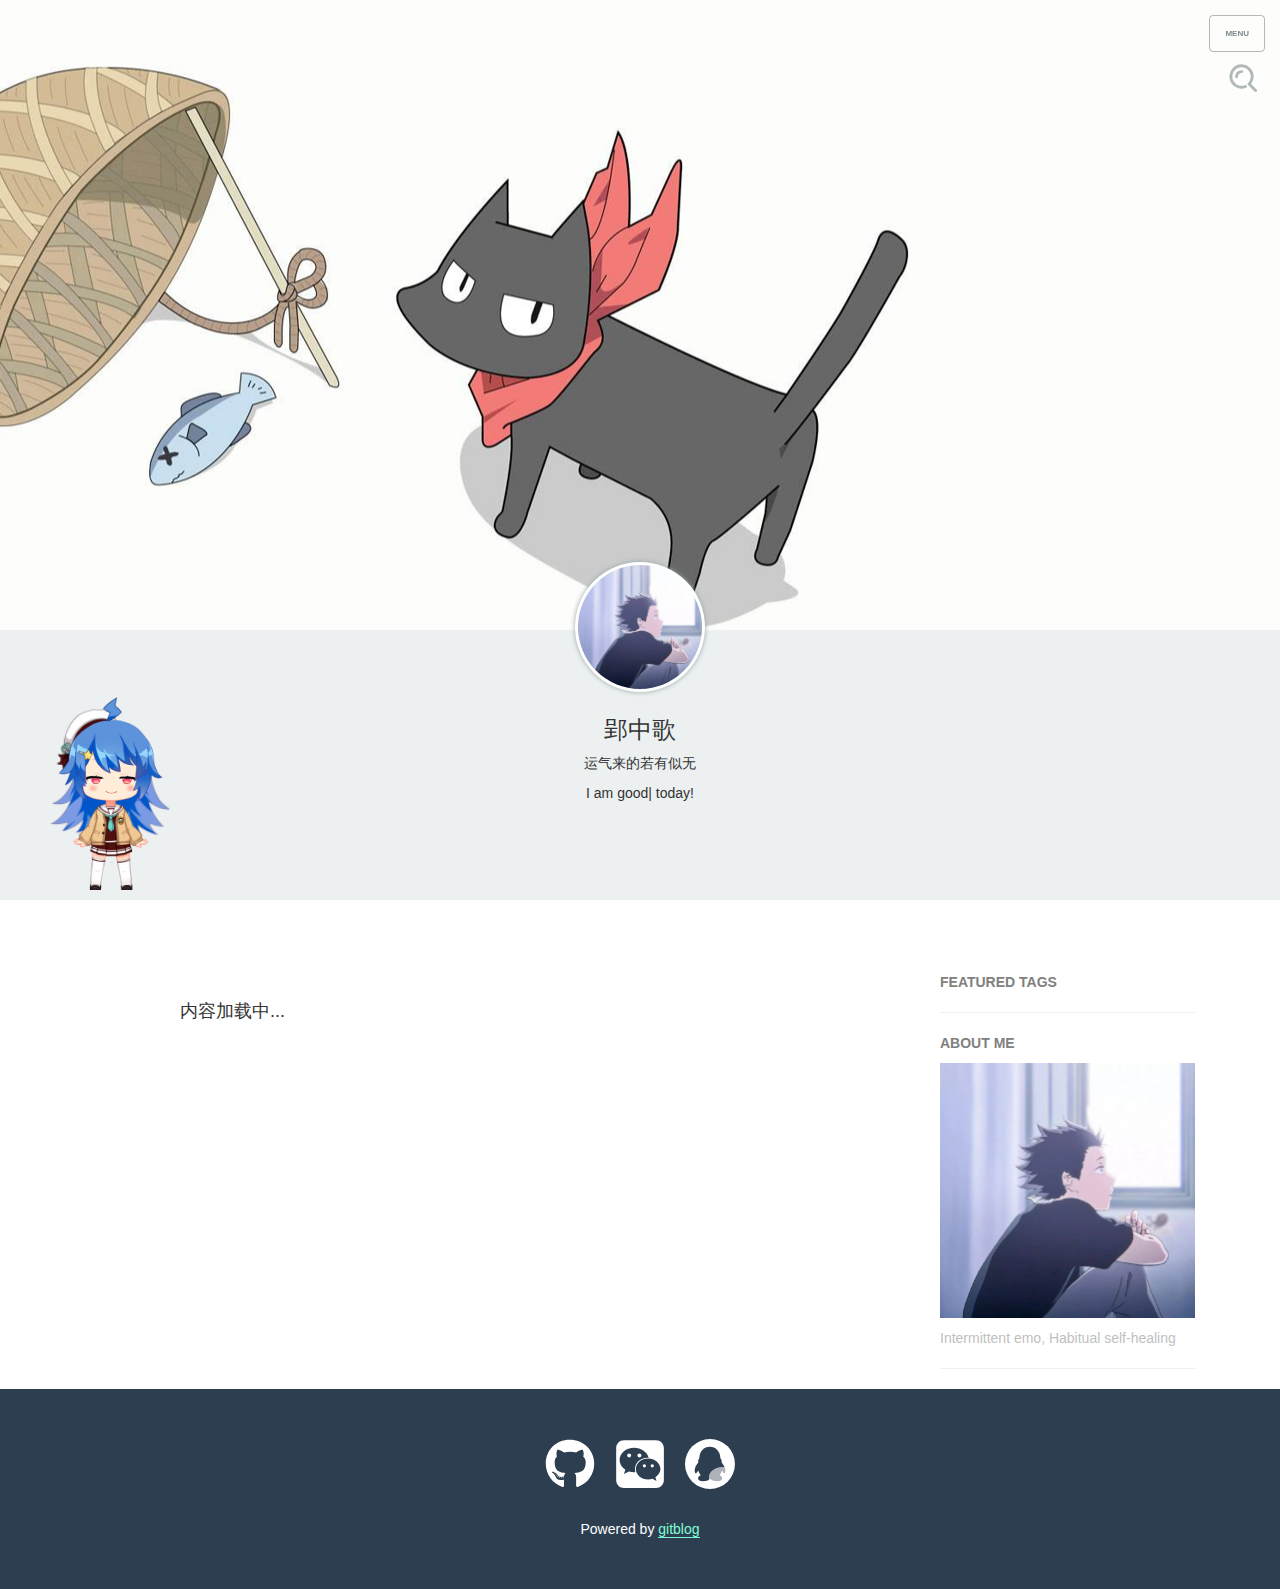
<file: index.html>
<!DOCTYPE HTML>
<html>
  <head>
    <meta name="google-site-verification" content="4T3DT1L7LoqmCrr4QoTb1PBVO4TNI0BHrjIWNOddJYE" />
    <title></title>
    <meta charset="utf-8">
    <meta name="viewport" content="width=device-width,initial-scale=1.0,user-scalable=no">
    <meta name="format-detection" content="telephone=no">
    <meta name="description" content="郢中歌的个人小站，不定期更新我的学习心得。">
    <link rel="stylesheet" href="css/common.css">
    <link rel="icon" href="images/myavatar.png">
    <link rel="stylesheet" href="css/bootstrap.min.css">
    <link rel="stylesheet" href="css/home.css">
  </head>
  <body>
    <label class="navi-button">MENU</label>
    <input type="text" class="search-input" placeholder="回车搜索">
    <img src="images/search.svg" class="search">
    <ul class="main-navication">
      <ul id="menu"></ul>
      <hr>
      <ul id="friends"></ul>
    </ul>
    <div class="main">
      <div class="page_header" ></div>
      <div class="author">
        <div class="head">
          <img src="images/myavatar.png" class="img-responsive img-circle">
        </div>
        <h3 class="name" id="title"></h3>
        <p class="name" id="instruction"></p>
        <p class="name">I am <text id="changerificwordspanid"></text> today!</p>
      </div>
      <div class="container">
        <div class="col-lg-8 col-lg-offset-1 col-md-8 col-md-offset-1">
          <ul id="issue-list" class="main_content" style="padding-left: 0px; opacity: 1; transform: translateY(0px);">
            <br>
            <h4 class="title">内容加载中...</h4>
            </br>
          </ul>
        </div>
        <div class="col-lg-3 col-lg-offset-0 col-md-3 col-md-offset-0 visible-lg visible-md" style="margin: 72px auto 0 auto;">
          <a class="right_title" style="line-height: 1.1;font-weight: 700">FEATURED TAGS</a>
          <div class="tags" id="tags"></div>
          <hr>
          <a href="https://svpur.github.io/content.html?id=2" target="_blank" class="right_title" style="line-height: 1.1;font-weight: 700">ABOUT ME</a>
          <img src="images/myavatar.png" style="margin-top:10px; margin-bottom:10px" class="img-responsive">
          <p style="color: #bfbfbf; font-size: 14px;">Intermittent emo, Habitual self-healing</p>
          <hr>
        </div>
      </div>
      <div style="text-align: center">
        <ul class="pagination" id="pages" style="display: none"></ul>
      </div>
      <div class="footer" style="text-align: center">
        <div id='icon' style="display: flex;justify-content: center;padding: 0;align-items: center"></div>
        <div id="footer" style="text-align: center;background: #2c3e50;padding-top: 30px;color: white"></div>
      </div>
    </div>
    <img class="Totop" href="javascript:;" src="images/totop.png">
    <canvas class="live2d hidden-xs hidden-sm" id="live2d" width="220" height="200"></canvas>
  </body>
  <script src = "js/LAppDefine.js"></script>
  <script src = "js/live2d.js"></script>
  <script src = "js/jquery.min.js"></script>
  <script src = "js/typed.js"></script>
  <script src = "js/gitblog.js"></script>
  <script>
    function IsPC() {
      var userAgentInfo = navigator.userAgent;
      var Agents = ["Android", "iPhone",
        "SymbianOS", "Windows Phone",
        "iPad", "iPod"];
      var flag = true;
      for (var v = 0; v < Agents.length; v++) {
        if (userAgentInfo.indexOf(Agents[v]) > 0) {
            flag = false;
            break;
        }
      }
      return flag;
    }
    if(IsPC())
    {
        loadlive2d(LAppDefine.CANVAS_ID, LAppDefine.MODELS[0][0]);
    }
    $(function(){ 
    　$('.head').css("opacity","1");
      $('.head').css("transform","translateY(0)");
      $('.name').css("opacity","1");
      $('.name').css("transform","translateY(0)");
      $('.main_content').css("opacity","1");
      $('.main_content').css("transform","translateY(0)");
      
      $("#changerificwordspanid").typed({
        strings: ["good", "happy", "healthy", "tall"],
        typeSpeed: 100,
        startDelay: 10,
        showCursor: true,
        shuffle: true,
        loop:true
      });
    });
  </script>
</html>
</file>
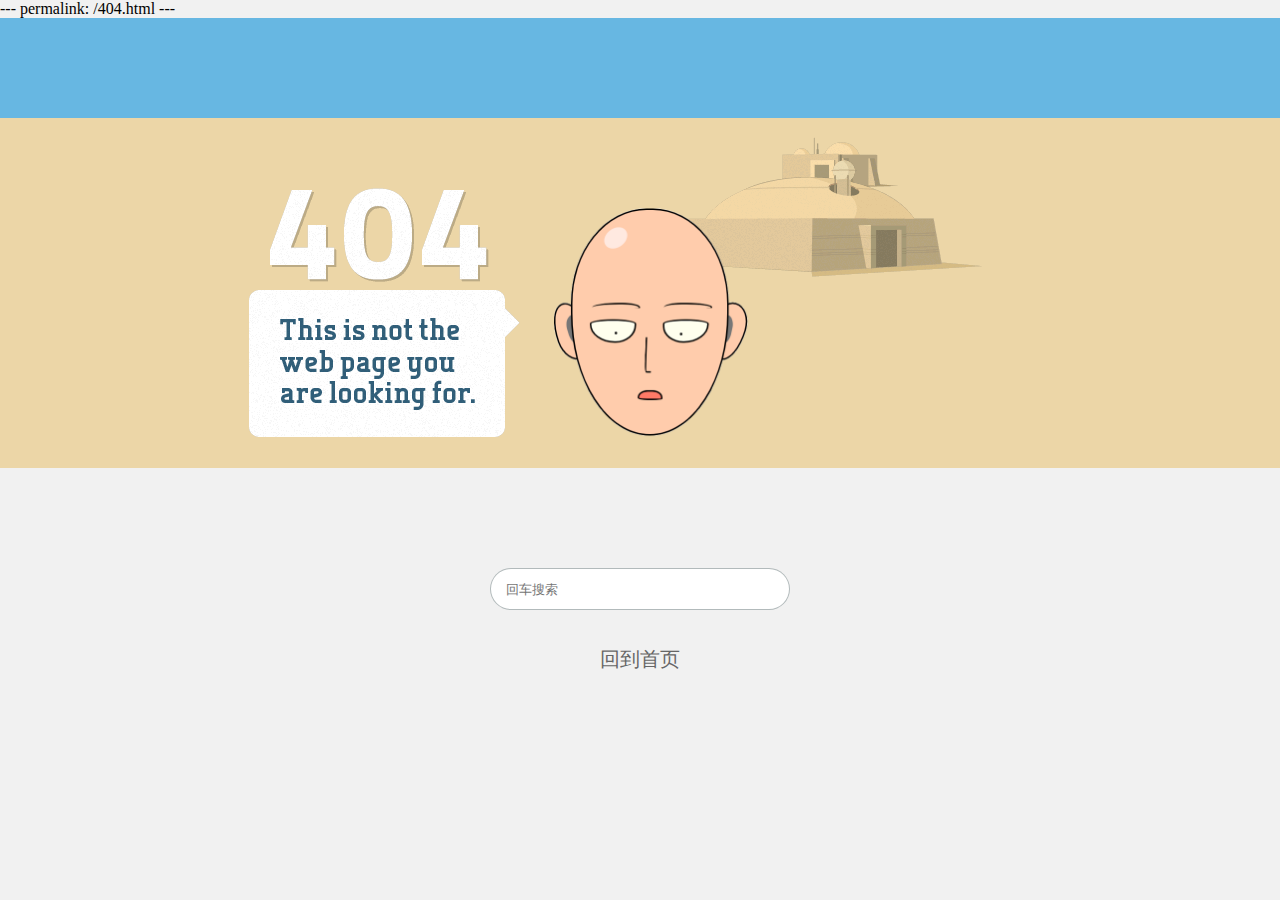
<file: example.html>
<!DOCTYPE html>
<html>
    <head></head>
    <body></body>
    <script src = "js/jquery.min.js"></script>
    <script>
    function getUrlParam(name) {
        var reg = new RegExp("(^|&)" + name + "=([^&]*)(&|$)"); //构造一个含有目标参数的正则表达式对象
        var r = window.location.search.substr(1).match(reg);  //匹配目标参数
        if (r != null) return decodeURI(r[2]); return null; //返回参数值
    }
    var repo = getUrlParam('repo');
    var path = getUrlParam('path');
    var doc = getUrlParam('doc');
    var js_content;
    if(repo == undefined || path == undefined || doc == undefined){
        window.location = '404.html';
    }else{
        $.ajax({
            type: 'get',
            url: 'https://api.github.com/repos/svpur/'+repo+'/contents/'+path+'/'+doc+'?ref=master',
            success:function(data) {
                var base = new Base64();
                var html_content = base.decode(data.content);
                var js = html_content.match(/<script .*?src=\"(.+?)\"/)[1];
                document.write(html_content.replace(/<script.*?>.*?<\/script>/ig, ''));
                $.ajax({
                    type:'get',
                    url:'https://api.github.com/repos/svpur/'+repo+'/contents/'+path+'/'+js+'?ref=master',
                    success:function(data){
                        var base = new Base64();
                        js_content = base.decode(data.content);
                        eval(js_content);
                    }
                });
            }
        });
    }
    function Base64() {  

        // private property  
        _keyStr = "ABCDEFGHIJKLMNOPQRSTUVWXYZabcdefghijklmnopqrstuvwxyz0123456789+/=";  

        // public method for encoding  
        this.encode = function (input) {  
            var output = "";  
            var chr1, chr2, chr3, enc1, enc2, enc3, enc4;  
            var i = 0;  
            input = _utf8_encode(input);  
            while (i < input.length) {  
                chr1 = input.charCodeAt(i++);  
                chr2 = input.charCodeAt(i++);  
                chr3 = input.charCodeAt(i++);  
                enc1 = chr1 >> 2;  
                enc2 = ((chr1 & 3) << 4) | (chr2 >> 4);  
                enc3 = ((chr2 & 15) << 2) | (chr3 >> 6);  
                enc4 = chr3 & 63;  
                if (isNaN(chr2)) {  
                    enc3 = enc4 = 64;  
                } else if (isNaN(chr3)) {  
                    enc4 = 64;  
                }  
                output = output +  
                _keyStr.charAt(enc1) + _keyStr.charAt(enc2) +  
                _keyStr.charAt(enc3) + _keyStr.charAt(enc4);  
            }  
            return output;  
        }  

        // public method for decoding  
        this.decode = function (input) {  
            var output = "";  
            var chr1, chr2, chr3;  
            var enc1, enc2, enc3, enc4;  
            var i = 0;  
            input = input.replace(/[^A-Za-z0-9\+\/\=]/g, "");  
            while (i < input.length) {  
                enc1 = _keyStr.indexOf(input.charAt(i++));  
                enc2 = _keyStr.indexOf(input.charAt(i++));  
                enc3 = _keyStr.indexOf(input.charAt(i++));  
                enc4 = _keyStr.indexOf(input.charAt(i++));  
                chr1 = (enc1 << 2) | (enc2 >> 4);  
                chr2 = ((enc2 & 15) << 4) | (enc3 >> 2);  
                chr3 = ((enc3 & 3) << 6) | enc4;  
                output = output + String.fromCharCode(chr1);  
                if (enc3 != 64) {  
                    output = output + String.fromCharCode(chr2);  
                }  
                if (enc4 != 64) {  
                    output = output + String.fromCharCode(chr3);  
                }  
            }  
            output = _utf8_decode(output);  
            return output;  
        }  

        // private method for UTF-8 encoding  
        _utf8_encode = function (string) {  
            string = string.replace(/\r\n/g,"\n");  
            var utftext = "";  
            for (var n = 0; n < string.length; n++) {  
                var c = string.charCodeAt(n);  
                if (c < 128) {  
                    utftext += String.fromCharCode(c);  
                } else if((c > 127) && (c < 2048)) {  
                    utftext += String.fromCharCode((c >> 6) | 192);  
                    utftext += String.fromCharCode((c & 63) | 128);  
                } else {  
                    utftext += String.fromCharCode((c >> 12) | 224);  
                    utftext += String.fromCharCode(((c >> 6) & 63) | 128);  
                    utftext += String.fromCharCode((c & 63) | 128);  
                }  

            }  
            return utftext;  
        }  

        // private method for UTF-8 decoding  
        _utf8_decode = function (utftext) {  
            var string = "";  
            var i = 0;  
            var c = c1 = c2 = 0;  
            while ( i < utftext.length ) {  
                c = utftext.charCodeAt(i);  
                if (c < 128) {  
                    string += String.fromCharCode(c);  
                    i++;  
                } else if((c > 191) && (c < 224)) {  
                    c2 = utftext.charCodeAt(i+1);  
                    string += String.fromCharCode(((c & 31) << 6) | (c2 & 63));  
                    i += 2;  
                } else {  
                    c2 = utftext.charCodeAt(i+1);  
                    c3 = utftext.charCodeAt(i+2);  
                    string += String.fromCharCode(((c & 15) << 12) | ((c2 & 63) << 6) | (c3 & 63));  
                    i += 3;  
                }  
            }  
            return string;  
        }
    }
    </script>
</html>
</file>
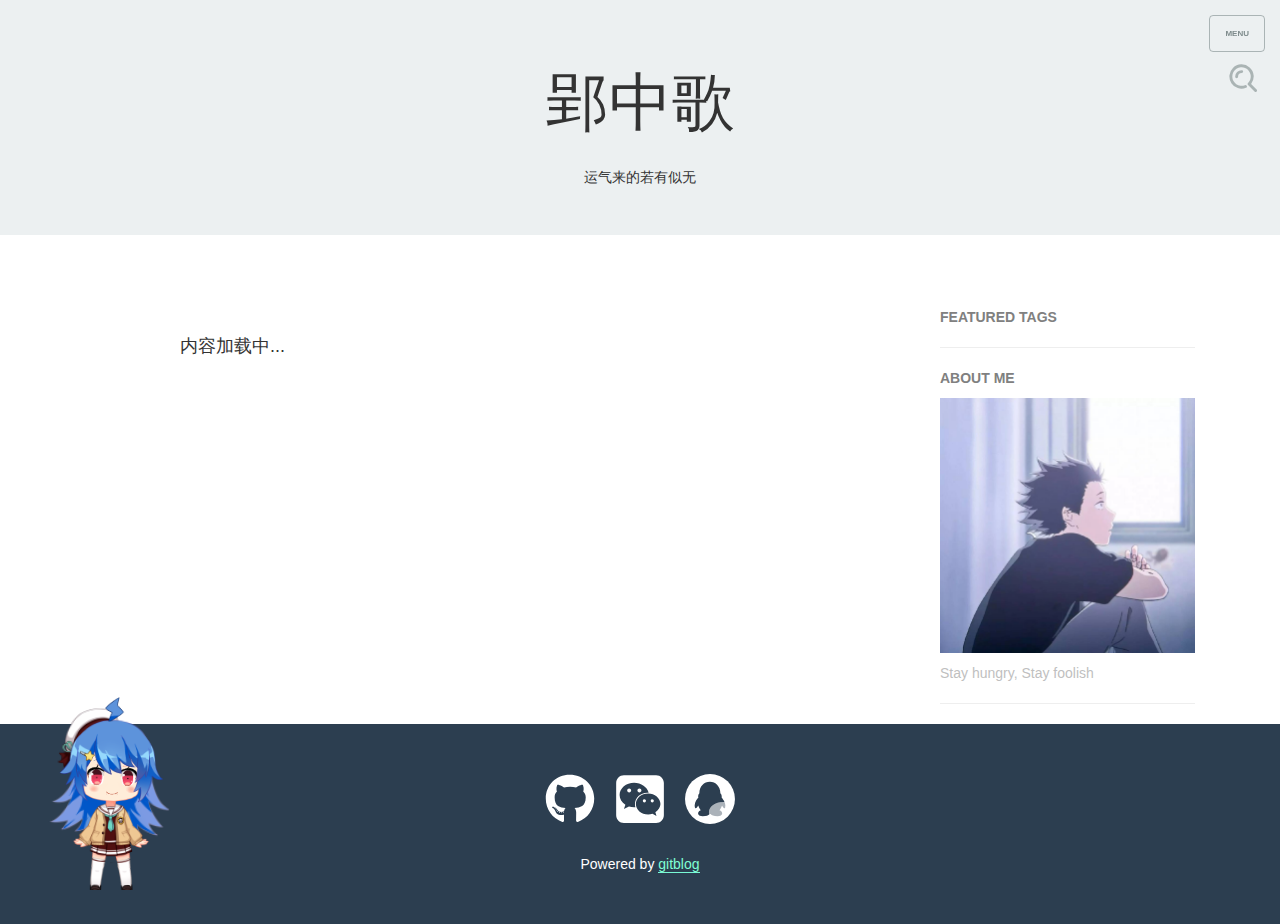
<file: issue_per_label.html>
<!DOCTYPE HTML>
<html>
  <head>
    <title></title>
    <meta charset="utf-8">
    <meta name="viewport" content="width=device-width,initial-scale=1.0,user-scalable=no">
    <meta name="format-detection" content="telephone=no">
    <meta name="description" content="郢中歌的个人小站，不定期更新我的学习心得。">
    <link rel="stylesheet" href="css/common.css">
    <link rel="icon" href="images/avatar.jpg">
    <link rel="stylesheet" href="css/bootstrap.min.css">
    <link rel="stylesheet" href="css/home.css">
  </head>
  <body>
    <label class="navi-button">MENU</label>
    <input type="text" class="search-input" placeholder="回车搜索">
    <img src="images/search.svg" class="search">
    <ul class="main-navication">
      <ul id="menu"></ul>
      <hr>
      <ul id="friends"></ul>
    </ul>
    <div class="main">
      <div class="jumbotron" style="text-align: center;background-color:#ecf0f1;margin-bottom:0;">
        <h1 id="title"></h1>
        <br>
        <text id="instruction"></text>
      </div>
      <div class="container">
        <div class="col-lg-8 col-lg-offset-1 col-md-8 col-md-offset-1">
          <ul id="issue-list" class="main_content" style="padding-left: 0px; opacity: 1; transform: translateY(0px);">
            <br>
            <h4 class="title">内容加载中...</h4>
            </br>
          </ul>
        </div>
        <div class="col-lg-3 col-lg-offset-0 col-md-3 col-md-offset-0 visible-lg visible-md" style="margin: 72px auto 0 auto;">
          <a class="right_title" style="line-height: 1.1;font-weight: 700">FEATURED TAGS</a>
          <div class="tags" id="tags"></div>
          <hr>
          <a href="https://svpur.github.io/content.html?id=1" target="_blank" class="right_title" style="line-height: 1.1;font-weight: 700">ABOUT ME</a>
          <img src="images/myavatar.png" style="margin-top:10px; margin-bottom:10px" class="img-responsive">
          <p style="color: #bfbfbf; font-size: 14px;">Stay hungry, Stay foolish</p>
          <hr>
        </div>
      </div>
      <div style="text-align: center">
        <ul class="pagination" id="pages" style="display: none"></ul>
      </div>
      <div class="footer" style="text-align: center">
        <div id='icon' style="display: flex;justify-content: center;padding: 0;align-items: center"></div>
        <div id="footer" style="text-align: center;background: #2c3e50;padding-top: 30px;color: white"></div>
      </div>
    </div>
    <img class="Totop" href="javascript:;" src="images/totop.png">
    <canvas class="live2d hidden-xs hidden-sm" id="live2d" width="220" height="200"></canvas>
  </body>
  <script src = "js/LAppDefine.js"></script>
  <script src = "js/live2d.js"></script>
  <script src = "js/jquery.min.js"></script>
  <script src="js/gitblog.js"></script>
  <script>
    function IsPC() {
      var userAgentInfo = navigator.userAgent;
      var Agents = ["Android", "iPhone",
        "SymbianOS", "Windows Phone",
        "iPad", "iPod"];
      var flag = true;
      for (var v = 0; v < Agents.length; v++) {
        if (userAgentInfo.indexOf(Agents[v]) > 0) {
            flag = false;
            break;
        }
      }
      return flag;
    }
    if(IsPC())
    {
        loadlive2d(LAppDefine.CANVAS_ID, LAppDefine.MODELS[0][0]);
    }
  </script>
</html>
</file>
<file: css/common.css>
.footer {
    background: #2c3e50;
    padding: 50px 15px;
    width: 100%;
    bottom:0;
}
.navi-button {
    font-size: .8rem;
    color: #7f8c8d;
    border: 1px solid rgba(127,140,141,0.6);
    line-height: 35px;
    border-radius: 4px;
    display: block;
    padding: 0 15px;
    position: fixed;
    right: 15px;
    top: 15px;
    cursor: pointer;
    text-transform: uppercase;
    z-index: 99;
    transform: translateX(0);
    transition: all 0.4s;
}
.main-navication li {
    list-style: none;
    padding-left: 10px;
}
.main {
    transform: translateX(0);
    min-height: 100vh;
    transition: all 0.4s;
}
.main-navication {
    margin: 0;
    padding: 30px 0 0;
    background: #2c3e50;
    width: 150px;
    position: fixed;
    right: 0;
    top: 0;
    bottom: 0;
    opacity:0;
    transition: all 0.4s;
    overflow: auto;
}
.main-navication a, .main-navication a:visited {
    display: block;
    padding: 0 15px;
    color: white;
    text-decoration: none;
}
.main-navication a:hover {
    display: block;
    padding: 0 15px;
    color: white;
}
.main-navication span {
    font-size: 12px;
    line-height: 48px;
    display: block;
    opacity: 0;
    transform: translateX(-50px);
    transition: all 0.4s;
}
ul.pagination {
    display: inline-block;
    padding: 0;
    margin: 0;
}
ul.pagination li {display: inline;}
ul.pagination li a {
    color: black;
    float: left;
    text-decoration: none;
    border:transparent;
}
ul.pagination li a.active {
    background-color: #ddd;
    color: white;
    pointer-events:none;
}
ul.pagination li a:hover:not(.active) {background-color: #ddd;}
.post-tags {
    margin-top: 40px;
    text-align: center;
}
.post-tags a, .post-tags a:hover {
    display: inline-block;
    margin-right: 10px;
    font-size: 13px;
    overflow-wrap: break-word;
    word-wrap: break-word;
    background-color: transparent;
    color: #555;
    text-decoration: none;
    outline: none;
    border-bottom: 1px solid #999;
    cursor: pointer;
}
.Totop {
    position: fixed;
    right: 20px;
    bottom: 50px;
    display: block;
    width: 42px;
    height: 42px;
    opacity: 0;
    cursor: pointer;
    transform: translateY(0px);
    transition: all 0.4s;
}
.search {
    opacity: 0.6;
    position: fixed;
    right: 20px;
    top: 60px;
    cursor: pointer;
    z-index: 99;
    width: 35px;
    transition: all 0.4s;
}
.search-input {
    width: 42px;
    height: 42px;
    padding-left: 15px;
    border-radius: 42px;
    border: 1px solid rgba(127,140,141,0.6);
    background: white;
    outline: none;
    position: relative;
    transition: all 0.4s;
    position: fixed;
    right: 10px;
    top: 57px;
    z-index: -1;
}
.live2d {
    position: fixed;
    bottom : 10px;
    left : 0;
}
.tags {
    margin-top:10px
}
.tags a , .tags a:hover{
    display: inline-block;
    border: 1px solid rgba(255,255,255,.8);
    border-radius: 999em;
    padding: 0 10px;
    line-height:24px;
    font-size: 12px;
    text-decoration: none;
    margin-bottom: 6px;
    margin-right:5px;
    color:#bfbfbf;
    border-color:#bfbfbf
}
</file>
<file: css/home.css>
.page_header{
  width:100%;
  height:70vh;
  position: relative;
  background:url('../images/page_background.png') no-repeat center 70%;
}
.author {
    background: #ecf0f1;
    text-align: center;
    height:30vh;
}
.head {
    display: inline-block;
    width: 130px;
    height: 130px;
    border-radius: 50%;
    padding: 3px;
    background: #fff;
    box-shadow: 0 0 5px #95a5a6;
    position: relative;
    top: -68px;
    opacity: 0;
    transform: translateY(-20px);
    transition: all 0.8s;
}
.name {
  top: -68px;
  position: relative;
  opacity: 0;
  transform: translateY(-20px);
  transition: all 0.8s;
}
.pagination {
    margin-bottom: 80px;
    padding-left: 0;
}
.main_content {
  opacity: 0;
  transform: translateY(-20px);
  transition: all 0.8s;
  margin: 72px auto 0 auto;
  padding: 0 36px;
  list-style: none;
}
.main_content>li {
  margin-bottom: 20px;
}
.main {
  width:100%;
  background:#ffffff;
}
.main_content>li p.date, .main_content>li h4.title {
    font-weight: bold;
}
.main_content>li h4.title {
    line-height: 1.5;
    margin: 10px 0;
}
.main_content>li h4.title a {
    color: #2c3e50;
    transition: color .3s;
}
a {
    text-decoration: none;
    color: #34495e;
}
.main_content>li .excerpt, .main_content>li .excerpt *, .main_content>li .no-title {
    font-size: .9rem;
    color: #7f8c8d;
    line-height: 1.5;
    margin: 0;
}
.main_content>li .meta {
    margin-top: 20px;
    border: 1px solid #ecf0f1;
    border-width: 1px 0;
    padding: 22px 10px;
    font-size: .75rem;
    color: #7f8c8d;
}
.main_content>li .meta>li {
    margin-right: 22px;
    display: inline-block;
}
.main_content li > p {
  margin:0;
}
.main_content a {
  text-decoration: none;
  color: #34495e;
}
.issue{
  overflow: hidden;
  text-overflow: ellipsis;
  display: -webkit-box;
  -webkit-line-clamp: 6;
  -webkit-box-orient: vertical;
}

.right_title {
  cursor: pointer;
  color: #808080;
  text-decoration: none;
}
</file>
